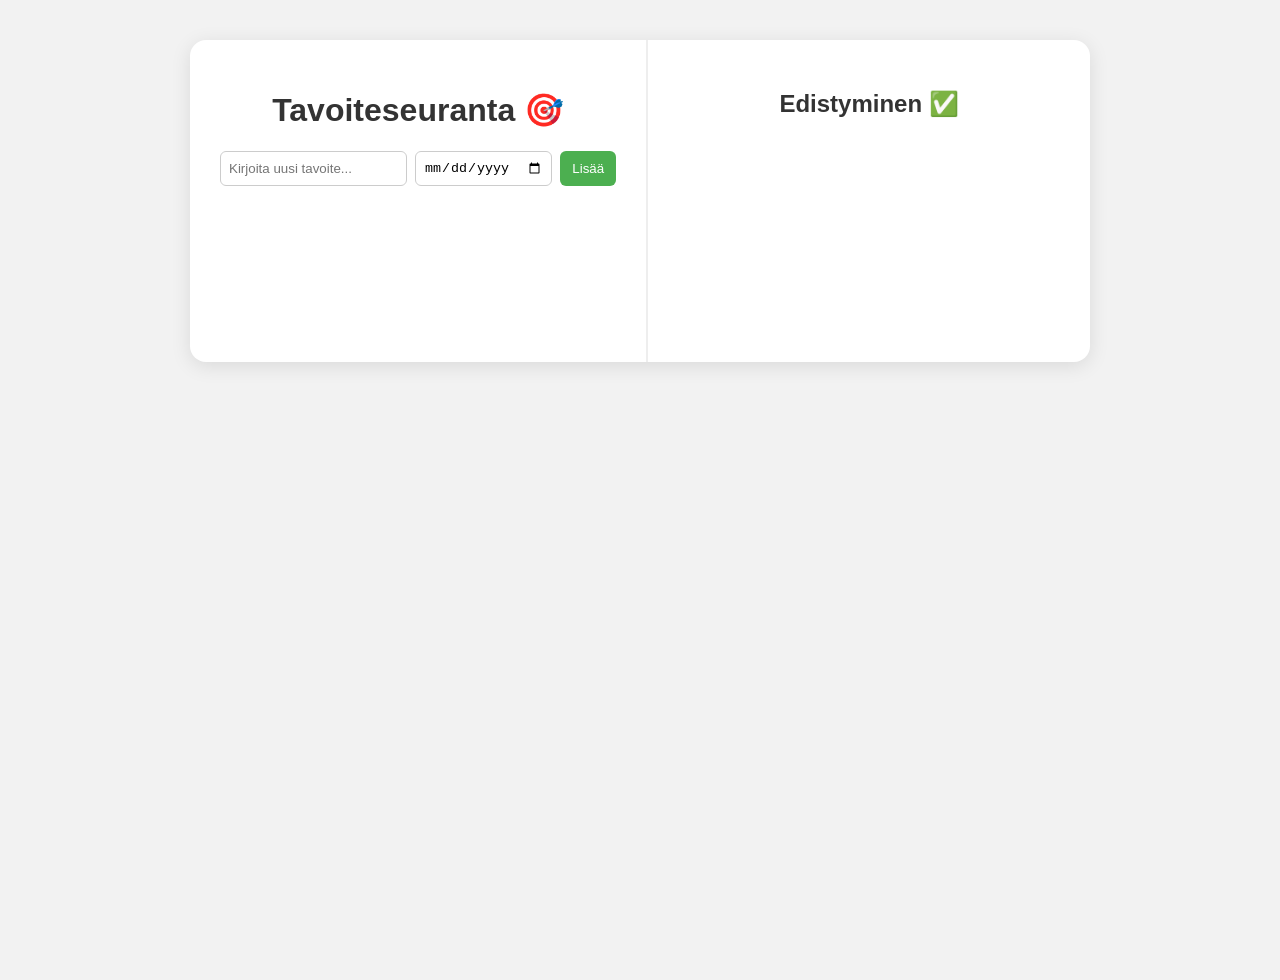
<file: index.html>
<!DOCTYPE html>
<html lang="fi">
<head>
  <meta charset="UTF-8">
  <meta name="viewport" content="width=device-width, initial-scale=1.0">
  <title>Tavoiteseuranta</title>
  <link rel="stylesheet" href="style.css">
</head>
<body>
  <div class="container">
    <div class="left">
      <h1>Tavoiteseuranta 🎯</h1>

      <div class="input-area">
        <input type="text" id="goal-input" placeholder="Kirjoita uusi tavoite...">
        <input type="date" id="goal-date">
        <button id="add-btn">Lisää</button>
      </div>

      <ul id="goal-list"></ul>
    </div>

    <div class="right">
      <h2>Edistyminen ✅</h2>
      <canvas id="goalChart"></canvas>
      <p id="reminder"></p>
    </div>
  </div>

  <script src="script.js"></script>
</body>
</html>
</file>
<file: style.css>
body {
  font-family: 'Segoe UI', sans-serif;
  background-color: #f2f2f2;
  color: #333;
  display: flex;
  justify-content: center;
  align-items: flex-start;
  min-height: 100vh;
  margin: 0;
  padding: 40px;
}

.container {
  display: flex;
  background: white;
  border-radius: 16px;
  box-shadow: 0 4px 20px rgba(0,0,0,0.1);
  overflow: hidden;
  width: 900px;
}

.left, .right {
  padding: 30px;
  flex: 1;
}

.left {
  border-right: 2px solid #eee;
}

h1, h2 {
  text-align: center;
}

.input-area {
  display: flex;
  gap: 8px;
  margin-bottom: 20px;
}

#goal-input, #goal-date {
  padding: 8px;
  border: 1px solid #ccc;
  border-radius: 6px;
}

#add-btn {
  background-color: #4CAF50;
  color: white;
  border: none;
  border-radius: 6px;
  padding: 8px 12px;
  cursor: pointer;
}

#add-btn:hover {
  background-color: #45a049;
}

#goal-list {
  list-style: none;
  padding: 0;
  margin: 0;
}

.goal {
  display: flex;
  justify-content: space-between;
  align-items: center;
  padding: 10px;
  border-bottom: 1px solid #eee;
}

.goal span {
  flex: 1;
}

.completed {
  text-decoration: line-through;
  color: #777;
}

.goal-date {
  font-size: 0.8em;
  color: #888;
}

button.action {
  border: none;
  background: none;
  cursor: pointer;
  font-size: 1.1em;
}

.right canvas {
  max-width: 100%;
  margin-top: 20px;
}

#reminder {
  color: red;
  text-align: center;
  margin-top: 20px;
}
</file>
<file: Projekti1/style.css>
body {
  font-family: 'Segoe UI', sans-serif;
  background-color: #f2f2f2;
  color: #333;
  display: flex;
  justify-content: center;
  align-items: flex-start;
  min-height: 100vh;
  margin: 0;
  padding: 40px;
}

.container {
  display: flex;
  background: white;
  border-radius: 16px;
  box-shadow: 0 4px 20px rgba(0,0,0,0.1);
  overflow: hidden;
  width: 900px;
}

.left, .right {
  padding: 30px;
  flex: 1;
}

.left {
  border-right: 2px solid #eee;
}

h1, h2 {
  text-align: center;
}

.input-area {
  display: flex;
  gap: 8px;
  margin-bottom: 20px;
}

#goal-input, #goal-date {
  padding: 8px;
  border: 1px solid #ccc;
  border-radius: 6px;
}

#add-btn {
  background-color: #4CAF50;
  color: white;
  border: none;
  border-radius: 6px;
  padding: 8px 12px;
  cursor: pointer;
}

#add-btn:hover {
  background-color: #45a049;
}

#goal-list {
  list-style: none;
  padding: 0;
  margin: 0;
}

.goal {
  display: flex;
  justify-content: space-between;
  align-items: center;
  padding: 10px;
  border-bottom: 1px solid #eee;
}

.goal span {
  flex: 1;
}

.completed {
  text-decoration: line-through;
  color: #777;
}

.goal-date {
  font-size: 0.8em;
  color: #888;
}

button.action {
  border: none;
  background: none;
  cursor: pointer;
  font-size: 1.1em;
}

.right canvas {
  max-width: 100%;
  margin-top: 20px;
}

#reminder {
  color: red;
  text-align: center;
  margin-top: 20px;
}
</file>
